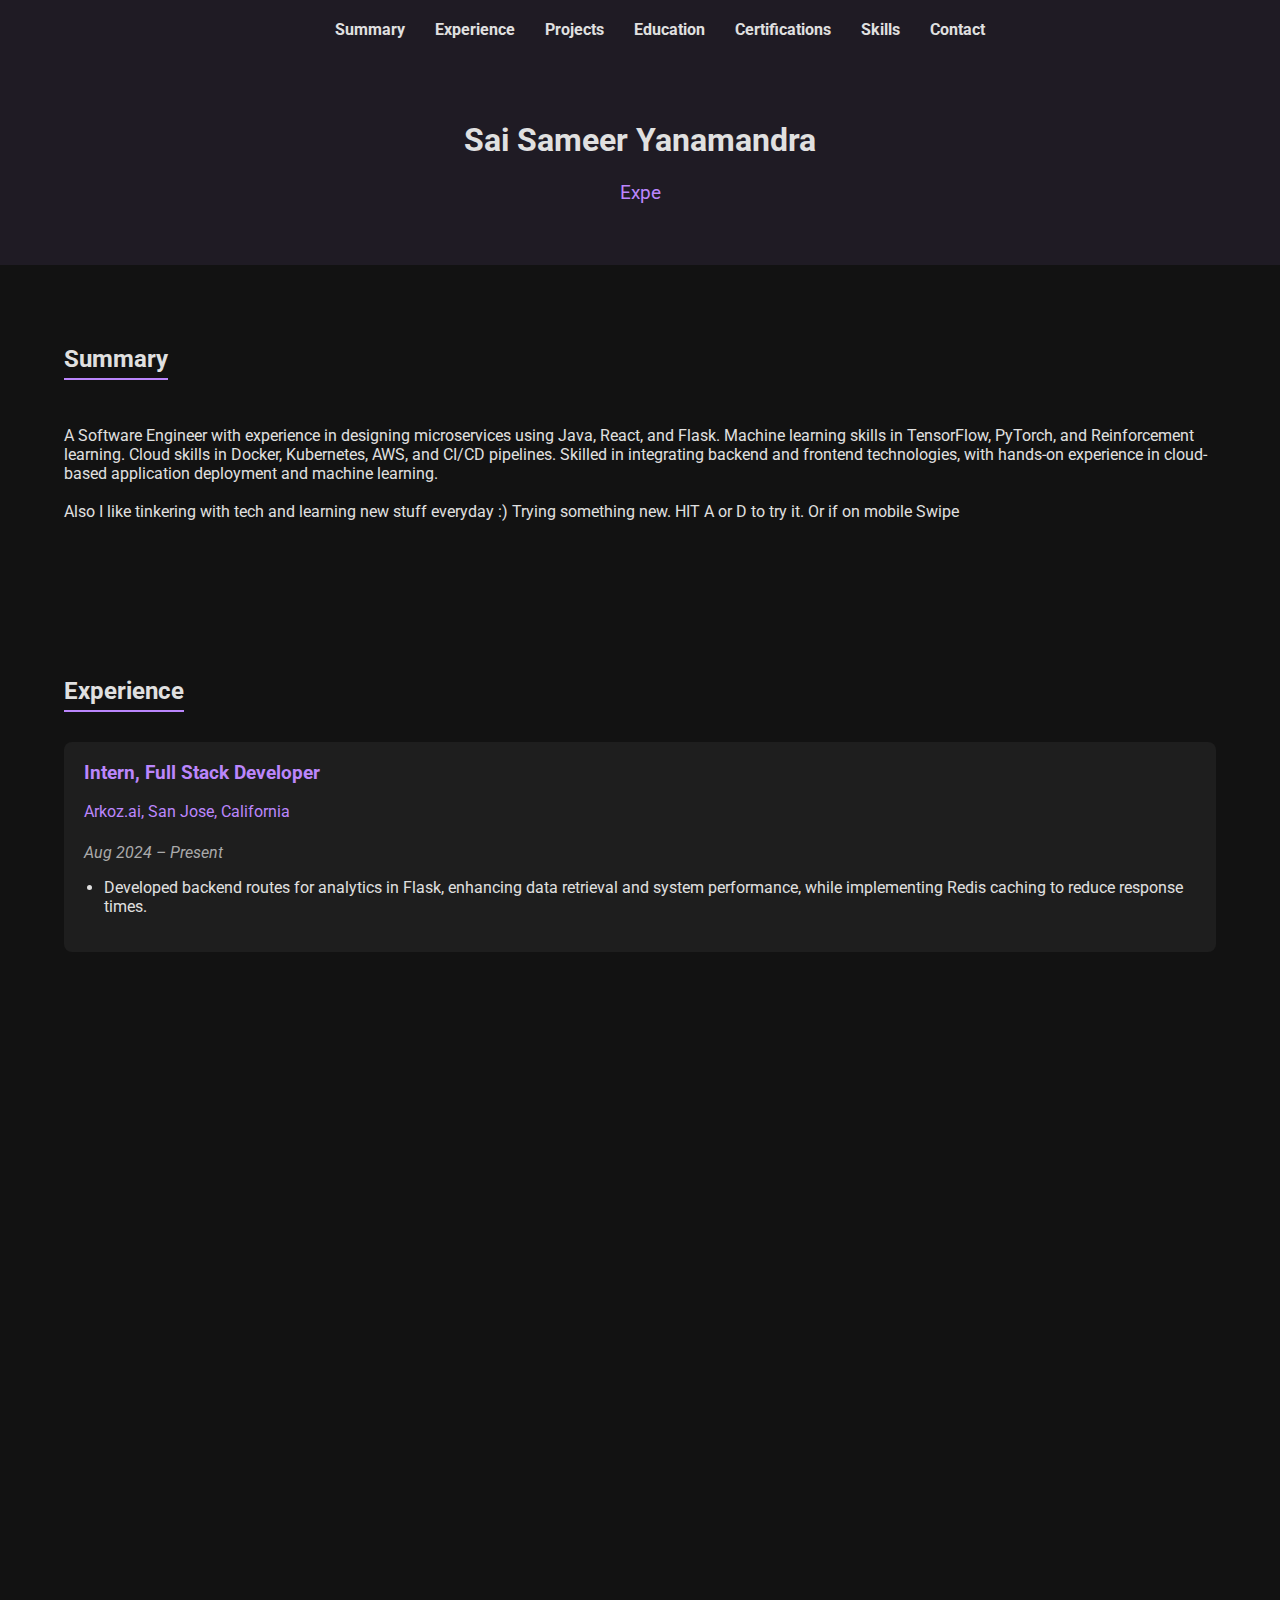
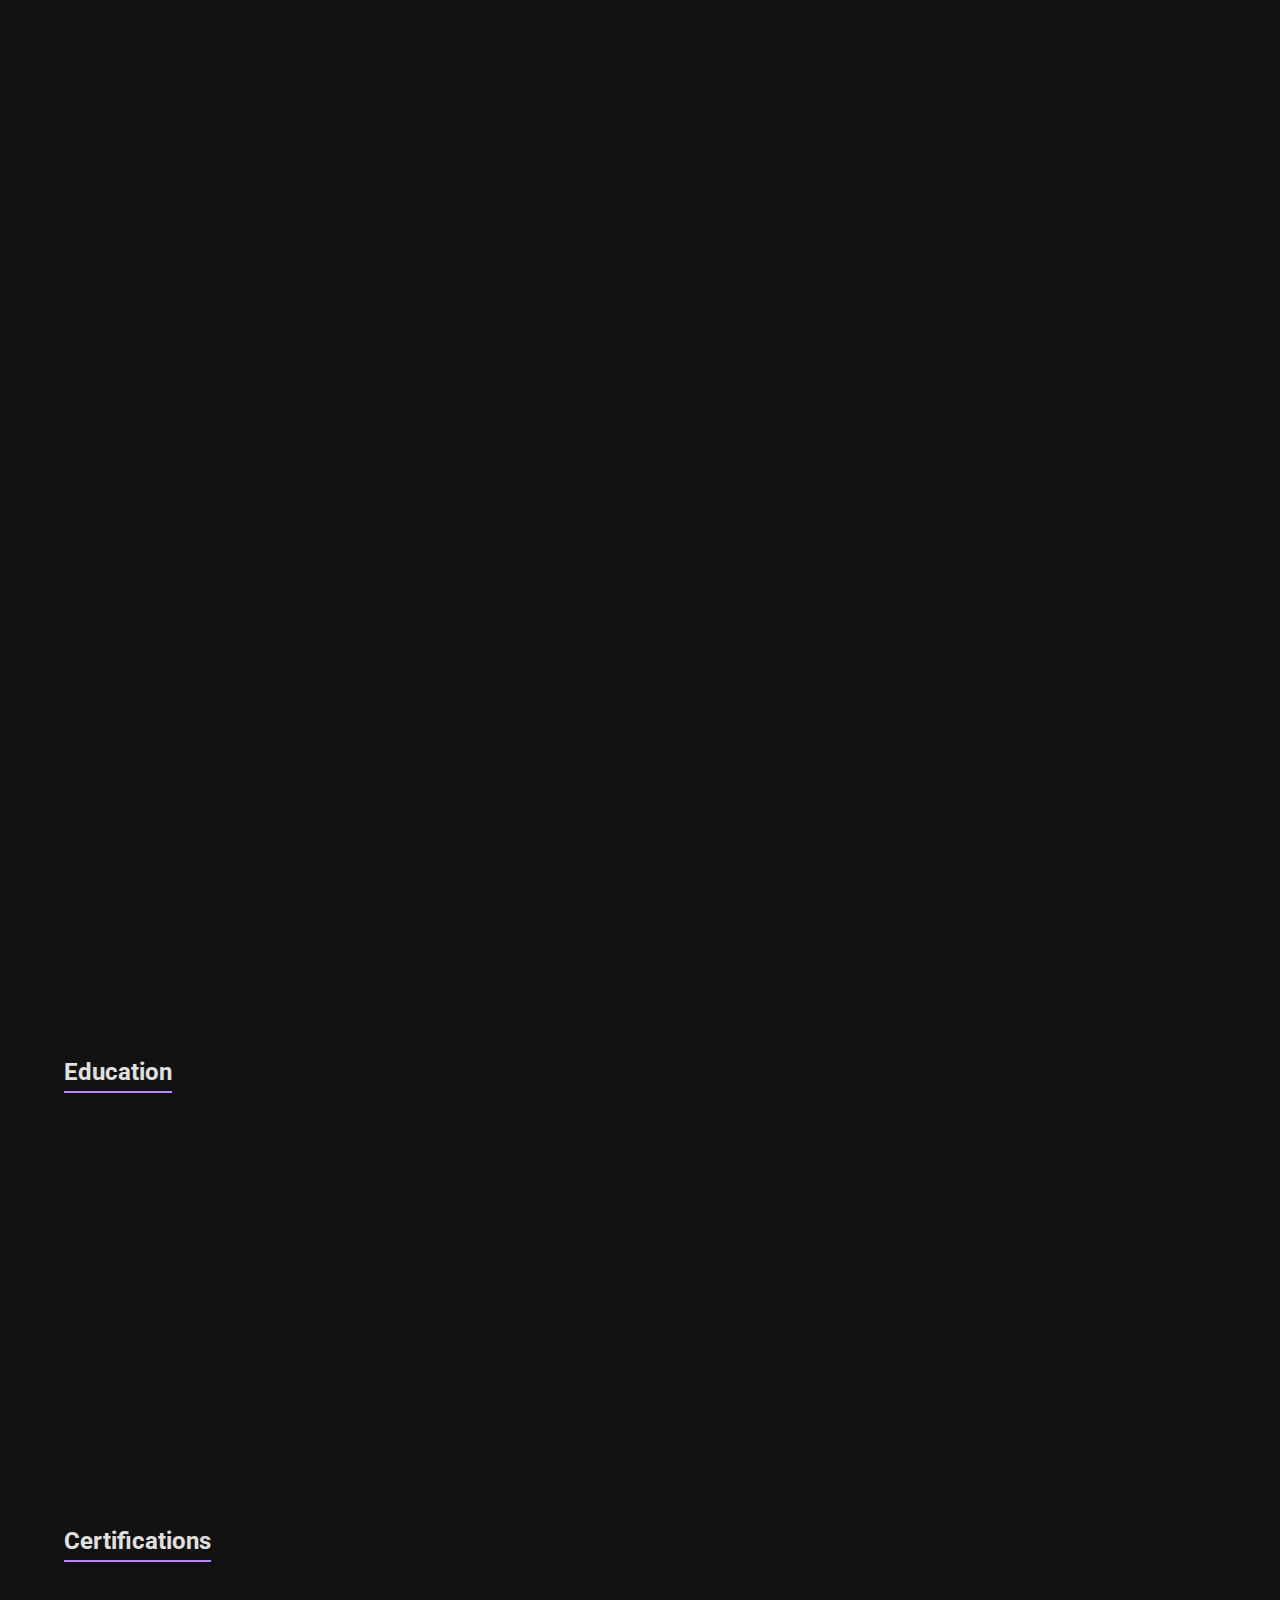
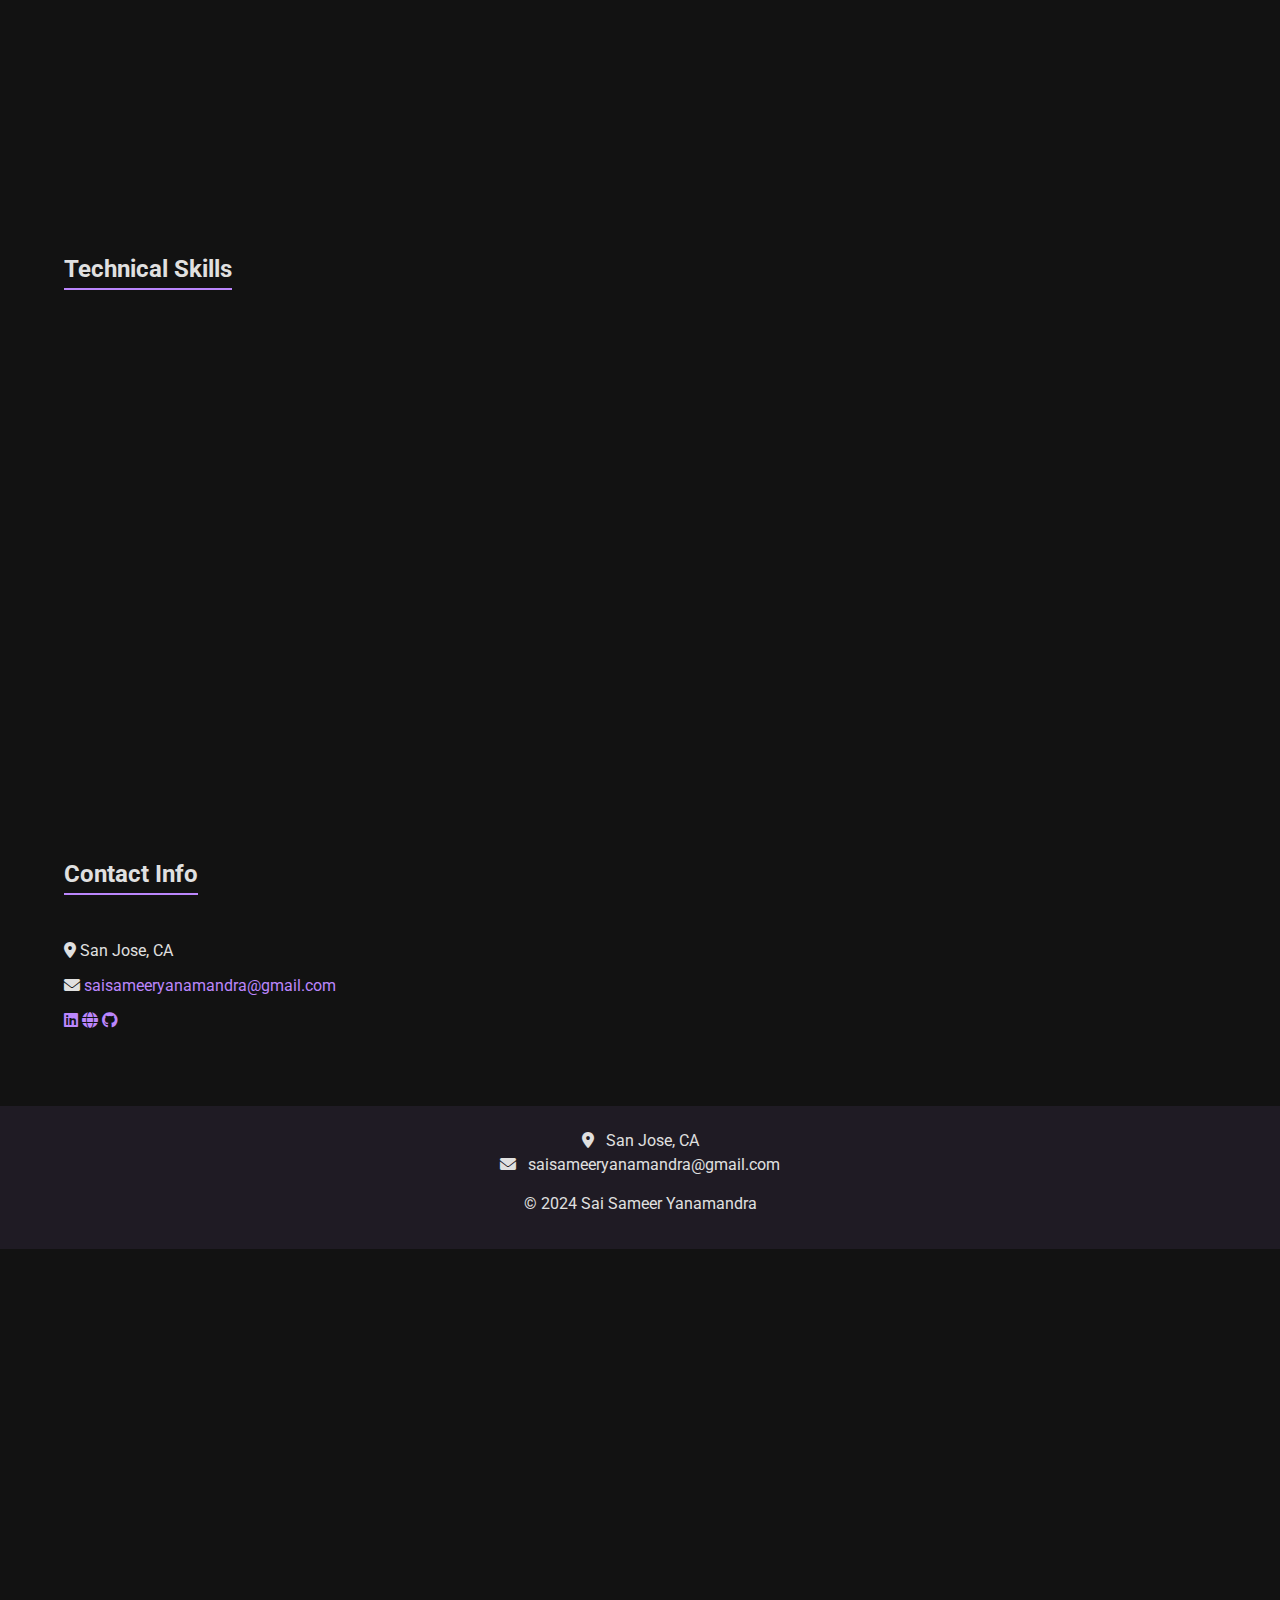
<file: index.html>
<!DOCTYPE html>
<html lang="en">
<head>
    <!-- Google tag (gtag.js) -->
<script async src="https://www.googletagmanager.com/gtag/js?id=G-YNF9FQ8GH8"></script>
<script>
  window.dataLayer = window.dataLayer || [];
  function gtag(){dataLayer.push(arguments);}
  gtag('js', new Date());

  gtag('config', 'G-YNF9FQ8GH8');
</script>
    <!-- Google Tag Manager -->
    <script>(function(w,d,s,l,i){w[l]=w[l]||[];w[l].push({'gtm.start':
    new Date().getTime(),event:'gtm.js'});var f=d.getElementsByTagName(s)[0],
    j=d.createElement(s),dl=l!='dataLayer'?'&l='+l:'';j.async=true;j.src=
    'https://www.googletagmanager.com/gtm.js?id='+i+dl;f.parentNode.insertBefore(j,f);
    })(window,document,'script','dataLayer','GTM-KQNL6XPZ');</script>
    <!-- End Google Tag Manager -->
    <meta charset="UTF-8">
    <title>Sai Sameer Yanamandra - Portfolio</title>
    <meta name="viewport" content="width=device-width, initial-scale=1.0">
    <!-- Link to CSS -->
    <link rel="stylesheet" href="styles.css">
    <!-- Link to Font Awesome for icons -->
    <link rel="stylesheet" href="https://cdnjs.cloudflare.com/ajax/libs/font-awesome/6.0.0-beta3/css/all.min.css" />
    <!-- Google Font -->
    <link href="https://fonts.googleapis.com/css?family=Roboto&display=swap" rel="stylesheet">
</head>
<body>
    <!-- Google Tag Manager (noscript) -->
<noscript><iframe src="https://www.googletagmanager.com/ns.html?id=GTM-KQNL6XPZ"
    height="0" width="0" style="display:none;visibility:hidden"></iframe></noscript>
    <!-- End Google Tag Manager (noscript) -->

    <!-- Navigation Menu -->
    <nav>
        <div class="container">
            <div class="nav-header">
                
                <button class="nav-toggle" id="nav-toggle">
                    <i class="fas fa-bars"></i>
                </button>
            </div>
            <ul class="nav-links" id="nav-links">
                <li><a href="#summary">Summary</a></li>
                <li><a href="#experience">Experience</a></li>
                <li><a href="#projects">Projects</a></li>
                <li><a href="#education">Education</a></li>
                <li><a href="#certifications">Certifications</a></li>
                <li><a href="#skills">Skills</a></li>
                <li><a href="#contact">Contact</a></li>
            </ul>
        </div>
    </nav>
    <!-- Header Section -->

    <header>
        <div class="container">
            <h1>Sai Sameer Yanamandra</h1>
            <p class="subtitle"></p> <!-- Typewriter effect will populate this -->
        </div>
    </header>

    <!-- Summary Section -->
    <section id="summary" class="game-card">
        <div class="container">
            <h2>Summary</h2>
            <p>A Software Engineer with experience in designing microservices using Java, React, and Flask. Machine learning skills in TensorFlow, PyTorch, and Reinforcement learning. Cloud skills in Docker, Kubernetes, AWS, and CI/CD pipelines. Skilled in integrating backend and frontend technologies, with hands-on experience in cloud-based application deployment and machine learning.<br/><br/>
            Also I like tinkering with tech and learning new stuff everyday :) Trying something new. HIT A or D to try it. Or if on mobile Swipe</p>
        </div>
    </section>

    <!-- Experience Section -->
    <section id="experience">
        <div class="container">
            <h2 class="game-card">Experience</h2>

            <!-- Experience Cards -->
            <div class="card game-card">
                <h3>Intern, Full Stack Developer</h3>
                <h4>Arkoz.ai, San Jose, California</h4>
                <p class="date">Aug 2024 – Present</p>
                <ul>
                    <li>Developed backend routes for analytics in Flask, enhancing data retrieval and system performance, while implementing Redis caching to reduce response times.</li>
                </ul>
            </div>

            <div class="card game-card">
                <h3>Teaching Assistant/Research Volunteer</h3>
                <h4>San Jose State University, San Jose, California</h4>
                <p class="date">Jan 2024 – May 2024</p>
                <ul>
                    <li>Developed a scale-free Named Data Networking (NDN) simulation utilizing continuous machine learning with an ensemble of classifiers, dynamically optimizing caching decisions based on model freshness.</li>
                    <li>Enhanced simulation efficiency by leveraging CuML for GPU-accelerated machine learning and utilized multi-threading to improve handling of simultaneous network requests, boosting Cache-Hit ratio by 20% compared to LCE and decreasing Hop Counts by 15%.</li>
                </ul>
            </div>

            <div class="card game-card">
                <h3>Intern, Full Stack Developer</h3>
                <h4>Arkoz.ai, San Jose, California</h4>
                <p class="date">Sep 2023 – Dec 2023</p>
                <ul>
                    <li>Enhanced system monitoring and automated deployment processes by integrating Nginx and Jenkins, and utilizing AWS CloudWatch for real-time monitoring and alerts.</li>
                    <li>Streamlined deployment on AWS EC2, utilizing Docker and Kubernetes for orchestration, ensuring efficient scalability and reliability.</li>
                    <li>Developed a custom chat interface using Next.js, transitioning from a third-party Gradio interface, enhancing user experience and customization capabilities.</li>
                    <li>Optimized data handling pipelines by integrating vector databases and established cron jobs for daily data processing, significantly improving application performance.</li>
                </ul>
            </div>

            <div class="card game-card">
                <h3>Intern, Full Stack Developer</h3>
                <h4>ScoutBetter, Hyderabad, India</h4>
                <p class="date">Mar 2023 – Aug 2023</p>
                <ul>
                    <li>Led the architectural design and deployment of containerized workflows using Node.js and React, employing AWS Load Balancer, Launch Configurations (Template), and Auto Scaling Groups to ensure high availability and auto-scaling capabilities.</li>
                    <li>Developed a Lambda function to offload machine learning tasks such as speech-to-text processing from the EC2 instances, enhancing performance and scalability.</li>
                    <li>Authored the speech-to-text module utilizing Whisper; created and deployed a custom video conferencing solution leveraging Jitsi, which significantly enhanced interactive capabilities for users.</li>
                    <li>Implemented CI/CD pipelines using Azure DevOps for streamlined version control and application deployment, increasing deployment efficiency and team productivity by over 50%.</li>
                </ul>
            </div>

            <div class="card game-card">
                <h3>Full Stack Engineer</h3>
                <h4>Cognizant, Bangalore, India</h4>
                <p class="date">Dec 2020 – Jun 2022</p>
                <ul>
                    <li>Designed and developed a microservice in Java using Spring Boot, implementing Kafka endpoints for real-time data streaming to enable efficient data ingestion and processing pipelines, supporting scalable application architectures and ensuring robust API management.</li>
                    <li>Developed the Chatchef project using Flask, integrating Redis for caching, RabbitMQ for message queuing, and MinIO for blob storage, which enhanced the overall system efficiency and response time by 35%.</li>
                    <li>Contributed to the WMOS project as part of the MERN stack development; authored middleware and backend routes in Express.js and utilized MongoDB, enhancing the application's communication layer and data processing capabilities.</li>
                    <li>Dockerized multiple projects and utilized AWS ECR as the container registry, optimizing Azure Pipelines to streamline the build and deployment processes, which significantly improved deployment frequency and reliability.</li>
                    <li>Improved "Resume Parser" NLP model by training with padded sentences, enhancing predictions. Created Flask APIs for User Management, Authentication, and data forecasting, which seamlessly integrated with React, ensuring a smooth user experience.</li>
                    <li>Architected and deployed containerized workflows using Docker and Kubernetes, ensuring high availability and auto-scaling with AWS Load Balancer and Auto Scaling Groups.</li>
                </ul>
            </div>

            <div class="card game-card">
                <h3>Intern</h3>
                <h4>Cognizant, Pune, India</h4>
                <p class="date">Dec 2019 – Jul 2020</p>
                <ul>
                    <li>Developed Inventory Management System using Spring Boot and JavaScript with cron jobs to send reports to the user.</li>
                </ul>
            </div>

        </div>
    </section>

    <!-- Projects Section -->
    <section id="projects">
        <div class="container">
            <h2 class="game-card">Projects</h2>
            <div class="grid-container">
                <!-- Project Cards -->
                <div class="card game-card">
                    <h3>GitInsight</h3>
                    <p><strong>Technologies:</strong> Python, Flask, AstraDB, OpenAI</p>
                    <ul>
                        <li>Developed a Web App to summarize git commits by scraping data for analysis and storing it in Astra DB, interfaced with OpenAI’s Chat GPT-4 LLM for contextual insights.</li>
                        <li>Implemented a Dockerized integration of Flask and React, deployed on Render for robust web service operation.</li>
                    </ul>
                </div>

                <div class="card game-card">
                    <h3>Image Upscaling Using GANs</h3>
                    <p><strong>Technologies:</strong> React.js, Flask, Docker, AWS, TensorFlow, Kubernetes</p>
                    <ul>
                        <li>Pioneered an image upscaling web application using GANs, with a custom discriminator, developed using Flask for backend and React.js for frontend integration.</li>
                        <li>Applied DevOps practices to ensure robust, scalable deployment by containerizing with Docker and managing containers with Kubernetes on AWS EC2, enhancing operational resilience and availability.</li>
                    </ul>
                </div>

                <div class="card game-card">
                    <h3>Multi-Gesture Recognition with LSTM Neural Network</h3>
                    <p><strong>Technologies:</strong> Python, Keras, LSTM, Data Visualization</p>
                    <ul>
                        <li>Developed an LSTM-based gesture recognition system, increasing classification accuracy by 30% through hyperparameter tuning that involved converting point data into velocity and acceleration, enhancing the model’s ability to interpret dynamic gestures.</li>
                        <li>Applied EDA and data visualization using Seaborn and Tableau, to provide detailed insights into gesture classification efficiency and accuracy.</li>
                    </ul>
                </div>

                <div class="card game-card">
                    <h3>Database Optimizer with Access Path Analysis</h3>
                    <p><strong>Technologies:</strong> Java, SQL, Algorithm Development</p>
                    <ul>
                        <li>Architected a high-performance database optimization tool, focusing on efficient index creation and access path analysis to streamline data retrieval and management operations significantly.</li>
                        <li>Devised and implemented sophisticated algorithms to auto-generate optimal access paths for SQL queries, considerably enhancing database query performance and execution speeds.</li>
                    </ul>
                </div>

                <div class="card game-card">
                    <h3>Resume Parser</h3>
                    <p><strong>Technologies:</strong> Flask, React.js, MinIO, MongoDB</p>
                    <ul>
                        <li>Orchestrated the development of a cutting-edge Resume Parser project, integrating advanced NLP models with Flask and React.js for dynamic resume parsing and efficient data handling.</li>
                        <li>Incorporated MinIO for secure resume storage and MongoDB for data management, coupled with comprehensive analytics and JWT-based user management, to deliver an all-encompassing user experience.</li>
                    </ul>
                </div>

                <div class="card game-card">
                    <h3>Hindi Text Sentiment Analysis</h3>
                    <p><strong>Technologies:</strong> Python, NLP, Naive Bayes</p>
                    <ul>
                        <li>Innovated an NLP model leveraging the Naive Bayes Classifier for sentiment analysis of Hindi text, achieving significant accuracy improvements and providing deep insights into consumer sentiments.</li>
                        <li>Compiled and annotated a substantial dataset of movie reviews and sentences to train the model, culminating in a robust framework for sentiment classification and analysis.</li>
                    </ul>
                </div>

                <div class="card game-card">
                    <h3>Vehicle Detection and Tracking</h3>
                    <p><strong>Technologies:</strong> Python, OpenCV, Background Subtraction</p>
                    <ul>
                        <li>Developed an efficient vehicle detection and tracking system using Python and OpenCV, employing MOG2 for background subtraction and innovative filtering techniques to enhance tracking accuracy in low-visibility conditions.</li>
                        <li>Implemented advanced image processing algorithms to maintain consistent vehicle tracking, significantly reducing noise and improving the system’s reliability and performance in varied environmental conditions.</li>
                    </ul>
                </div>

            </div>
        </div>
    </section>

    <!-- Education Section -->
    <section id="education">
        <div class="container">
            <h2 class="game-card">Education</h2>

            <div class="card game-card">
                <h3>Master of Science in Computer Science</h3>
                <h4>San Jose State University, San Jose, California</h4>
                <p class="date">May 2024</p>
                <p><strong>GPA:</strong> 3.88 / 4.00</p>
                <p><strong>Relevant Coursework:</strong> Design and Analysis of Algorithms, Topics in Artificial Intelligence, Reinforcement Learning, Advanced Parallel Processing, Topics in Database (DB2), Computer Communication Systems</p>
            </div>

        </div>
    </section>

    <!-- Certifications Section -->
    <section id="certifications">
        <div class="container">
            <h2 class="game-card">Certifications</h2>
            <div class="grid-container">
                <!-- Certification Cards -->
                <div class="card game-card">
                    <h3>AWS Solutions Architect: Associate</h3>
                </div>

                <div class="card game-card">
                    <h3>Stanford: Machine Learning</h3>
                </div>

                <div class="card game-card">
                    <h3>Duke University: MLOps Specialization</h3>
                </div>
            </div>
        </div>
    </section>

    <!-- Skills Section -->
    <section id="skills">
        <div class="container">
            <h2 class="game-card">Technical Skills</h2>
            <div class="skills-grid">
                <!-- Skill Card -->
                <div class="skill-card game-card">
                    <p>Python</p>
                    <div class="progress-bar">
                        <span style="width: 90%;"></span>
                    </div>
                </div>
                <div class="skill-card game-card">
                    <p>Java</p>
                    <div class="progress-bar">
                        <span style="width: 85%;"></span>
                    </div>
                </div>
                <div class="skill-card game-card">
                    <p>JavaScript</p>
                    <div class="progress-bar">
                        <span style="width: 80%;"></span>
                    </div>
                </div>
                <div class="skill-card game-card">
                    <p>Go</p>
                    <div class="progress-bar">
                        <span style="width: 70%;"></span>
                    </div>
                </div>
                <div class="skill-card game-card">
                    <p>TypeScript</p>
                    <div class="progress-bar">
                        <span style="width: 75%;"></span>
                    </div>
                </div>
                <div class="skill-card game-card">
                    <p>C / C++</p>
                    <div class="progress-bar">
                        <span style="width: 80%;"></span>
                    </div>
                </div>
                <div class="skill-card game-card">
                    <p>React.js</p>
                    <div class="progress-bar">
                        <span style="width: 85%;"></span>
                    </div>
                </div>
                <div class="skill-card game-card">
                    <p>Django</p>
                    <div class="progress-bar">
                        <span style="width: 70%;"></span>
                    </div>
                </div>
                <div class="skill-card game-card">
                    <p>Flask</p>
                    <div class="progress-bar">
                        <span style="width: 90%;"></span>
                    </div>
                </div>
                <div class="skill-card game-card">
                    <p>Spring Boot</p>
                    <div class="progress-bar">
                        <span style="width: 80%;"></span>
                    </div>
                </div>
                <div class="skill-card game-card">
                    <p>Express.js</p>
                    <div class="progress-bar">
                        <span style="width: 75%;"></span>
                    </div>
                </div>
                <div class="skill-card game-card">
                    <p>TensorFlow</p>
                    <div class="progress-bar">
                        <span style="width: 80%;"></span>
                    </div>
                </div>
                <div class="skill-card game-card">
                    <p>Kubernetes</p>
                    <div class="progress-bar">
                        <span style="width: 85%;"></span>
                    </div>
                </div>
                <div class="skill-card game-card">
                    <p>Docker</p>
                    <div class="progress-bar">
                        <span style="width: 90%;"></span>
                    </div>
                </div>
                <div class="skill-card game-card">
                    <p>AWS</p>
                    <div class="progress-bar">
                        <span style="width: 85%;"></span>
                    </div>
                </div>
                <div class="skill-card game-card">
                    <p>Azure</p>
                    <div class="progress-bar">
                        <span style="width: 75%;"></span>
                    </div>
                </div>
                <div class="skill-card game-card">
                    <p>Git</p>
                    <div class="progress-bar">
                        <span style="width: 90%;"></span>
                    </div>
                </div>
                <!-- Add more skill cards as needed -->
            </div>
        </div>
    </section>
    <!-- Back-to-Top Button -->
    <button id="back-to-top"><i class="fas fa-chevron-up"></i></button>

    <section id ="contact">
        <div class="container">
            <h2 class="game-card">Contact Info</h2>
            <div class="contact-info">
                <p><i class="fas fa-map-marker-alt"></i> San Jose, CA</p>
                <p><i class="fas fa-envelope"></i> <a href="mailto:saisameeryanamandra@gmail.com">saisameeryanamandra@gmail.com</a></p>
                <p>
                    <a href="https://linkedin.com/in/saisameery" target="_blank"><i class="fab fa-linkedin"></i></a>
                    <a href="https://saisameer010.github.io" target="_blank"><i class="fas fa-globe"></i></a>
                    <a href="https://github.com/saisameer010" target="_blank"><i class="fab fa-github"></i></a>
                </p>
            </div>
            <!-- <p>&copy; 2024 Sai Sameer Yanamandra</p> -->
        </div>
    </section>

    <!-- Footer Section -->
    <footer>
        <div class="container">
            <div class="contact-info">
                <p><i class="fas fa-map-marker-alt"></i> San Jose, CA</p>
                <p><i class="fas fa-envelope"></i> <a href="mailto:saisameeryanamandra@gmail.com">saisameeryanamandra@gmail.com</a></p>
            </div>
            <p>&copy; 2024 Sai Sameer Yanamandra</p>
        </div>
    </footer>

    <!-- Link to JavaScript -->

    <canvas id="gameCanvas" width="800" height="600"></canvas>
    <div id="gameOverMessage">Game Over</div>
    <script src="scripts.js"></script>
</body>
</html>
</file>
<file: styles.css>
git init
/* Game Canvas Styles */
#gameCanvas {
    display: none;
    background-color: rgba(0, 0, 0, 0.2);
    position: fixed;
    top: 0;
    left: 0;
    z-index: 10000;
    width: 100vw;
    height: 100vh;
}
/* General Styles */
body {
    margin: 0;
    padding: 0;
    background-color: #121212;
    color: #e0e0e0;
    font-family: 'Roboto', sans-serif;
}

a {
    color: #BB86FC;
    text-decoration: none;
}

a:hover {
    text-decoration: underline;
}

.container {
    width: 90%;
    max-width: 1200px;
    margin: 0 auto;
}

/* Navigation Styles */
nav {
    position: fixed;
    width: 100%;
    background-color: #1F1B24;
    z-index: 1000;
}

.container {
    width: 90%;
    max-width: 1200px;
    margin: 0 auto;
}

nav .nav-header {
    display: flex;
    justify-content: space-between;
    align-items: center;
    padding: 10px 0;
}

nav .nav-header h1 {
    margin: 0;
    font-size: 1.5em;
}

nav .nav-header h1 a {
    color: #e0e0e0;
    text-decoration: none;
}

.nav-toggle {
    background: none;
    border: none;
    color: #e0e0e0;
    font-size: 1.5em;
    cursor: pointer;
    display: none; /* Hidden by default, displayed on small screens via media query */
}

.nav-links {
    list-style: none;
    display: flex;
    justify-content: center;
    margin: 0;
}

.nav-links li {
    margin: 0 15px;
}

.nav-links a {
    color: #e0e0e0;
    font-weight: bold;
}

.nav-links a:hover {
    color: #BB86FC;
}

/* Header Styles */
header {
    background-color: #1F1B24;
    padding: 100px 0 50px; /* Reduced padding-top since name moved to nav */
    text-align: center;
    position: relative;
}

header .subtitle {
    font-size: 1.2em;
    color: #BB86FC;
    margin-bottom: 10px;
    min-height: 24px; /* To prevent layout shift during typewriter effect */
}

/* Footer Styles */
footer {
    background-color: #1F1B24;
    text-align: center;
    padding: 40px 0;
}

footer .contact-info p {
    margin: 5px 0;
}

footer .contact-info i {
    margin-right: 8px;
}

footer .contact-info a {
    color: #e0e0e0;
}

footer .contact-info a:hover {
    color: #BB86FC;
}

footer p {
    margin-top: 20px;
    color: #e0e0e0;
}

/* Responsive Styles */
@media (max-width: 768px) {
    .nav-links {
        flex-direction: column;
        display: none; /* Hidden by default, toggled via JavaScript */
        width: 100%;
        background-color: #1F1B24;
    }

    .nav-links li {
        margin: 15px 0;
        text-align: center;
    }

    .nav-toggle {
        display: block;
    }
}

/* Navigation Active State */
.nav-links.nav-active {
    display: flex !important;
    flex-direction: column;
    animation: navLinkFade 0.5s forwards;
}

@keyframes navLinkFade {
    from {
        opacity: 0;
    }
    to {
        opacity: 1;
    }
}
/* Section Styles */
section {
    padding: 60px 0;
}

section h2 {
    border-bottom: 2px solid #BB86FC;
    display: inline-block;
    padding-bottom: 5px;
    margin-bottom: 30px;
}

/* Card Styles */
.card {
    background-color: #1E1E1E;
    padding: 20px;
    margin-bottom: 20px;
    border-radius: 8px;
    opacity: 0;
    transform: translateY(20px);
    transition: all 0.5s ease;
}

.card h3 {
    margin-top: 0;
    color: #BB86FC;
}

.card h4 {
    margin-top: 5px;
    font-weight: normal;
    color: #BB86FC;
}

.card ul {
    list-style-type: disc;
    padding-left: 20px;
}

.card ul li {
    margin-bottom: 10px;
}

.date {
    font-style: italic;
    color: #AAAAAA;
    margin-bottom: 15px;
}

/* Grid Container for Projects and Certifications */
.grid-container {
    display: grid;
    grid-template-columns: repeat(auto-fill, minmax(300px, 1fr));
    gap: 20px;
}

/* Skills Styles */
/* Skills Styles */
.skills-grid {
    display: grid;
    grid-template-columns: repeat(auto-fill, minmax(150px, 1fr));
    gap: 20px;
}

.skill-card {
    background-color: #1E1E1E;
    padding: 15px;
    border-radius: 8px;
    text-align: center;
    opacity: 0;
    transform: translateY(20px);
    transition: all 0.5s ease;
}

.skill-card.fade-in {
    opacity: 1;
    transform: translateY(0);
}

.skill-card p {
    margin-bottom: 10px;
    font-weight: bold;
}

.progress-bar {
    background-color: #2A2A2A;
    border-radius: 5px;
    overflow: hidden;
    height: 10px;
}

.progress-bar span {
    display: block;
    height: 100%;
    background-color: #BB86FC;
    width: 0;
    animation: loadSkill 2s forwards;
}

@keyframes loadSkill {
    from {
        width: 0;
    }
    to {
        width: var(--skill-width);
    }
}

/* Responsive Skills Grid */
@media (min-width: 768px) {
    .skills-grid {
        grid-template-columns: repeat(5, 1fr);
    }
}


/* Back-to-Top Button Styles */
#back-to-top {
    position: fixed;
    bottom: 40px;
    right: 40px;
    background-color: #BB86FC;
    color: #121212;
    border: none;
    padding: 15px;
    border-radius: 50%;
    cursor: pointer;
    display: none;
    z-index: 1000;
}

#back-to-top i {
    font-size: 1.2em;
}

/* Footer Styles */
footer {
    background-color: #1F1B24;
    text-align: center;
    padding: 20px 0;
}

/* Responsive Styles */
@media (max-width: 768px) {
    header h1 {
        font-size: 2em;
    }

    .card {
        padding: 15px;
    }

    section h2 {
        font-size: 1.5em;
    }

    .nav-links {
        flex-direction: column;
    }

    .nav-links li {
        margin: 10px 0;
    }
}

/* Fade-in Animation */
.fade-in {
    opacity: 1;
    transform: translateY(0);
}

/* Hover Effects */
.card:hover {
    transform: translateY(-5px);
    transition: transform 0.3s;
}

.skill:hover p {
    color: #BB86FC;
}
/* Hover Effects */
.skill-card:hover {
    transform: translateY(-5px);
    transition: transform 0.3s;
}

#gameOverMessage {
    display: none;
    position: fixed;
    top: 50%;
    left: 50%;
    transform: translate(-50%, -50%);
    color: #BB86FC;
    font-size: 2em;
    text-align: center;
    z-index: 10001;
}
</file>
